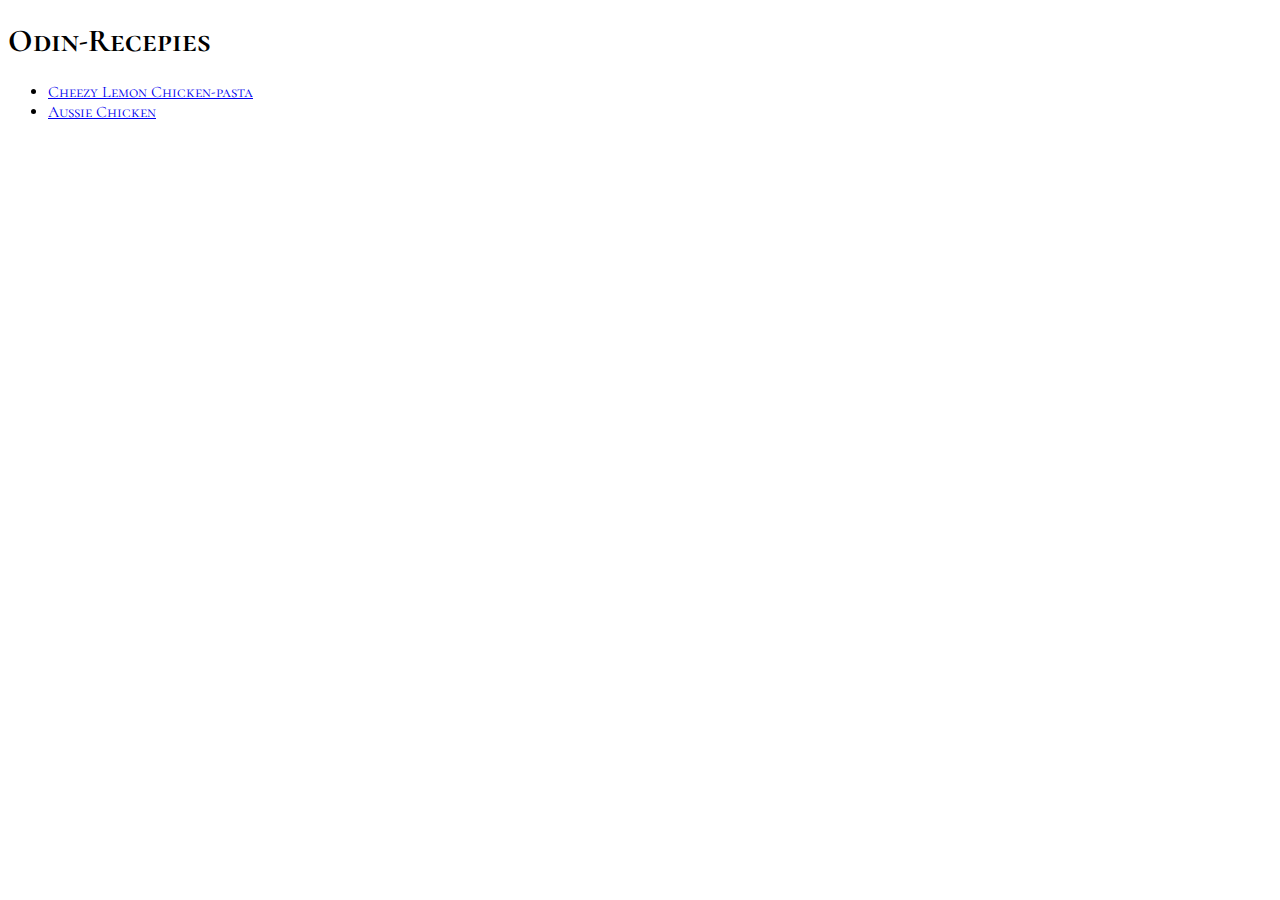
<file: index.html>
<!DOCTYPE html>
<html lang="en">
<head>
    <meta charset="UTF-8">
    <meta http-equiv="X-UA-Compatible" content="IE=edge">
    <meta name="viewport" content="width=device-width, initial-scale=1.0">
    <link rel="stylesheet" href="./css/style.css">
    <title>Document</title>
</head>
<body>
    <h1>Odin-Recepies</h1>

    <ul>
        <li><a href="./recepies/pasta.html">Cheezy Lemon Chicken-pasta</a></li>
        <li><a href="./recepies/aussie-chicken.html">Aussie Chicken</a></li>
    </ul>
</body>
</html>
</file>
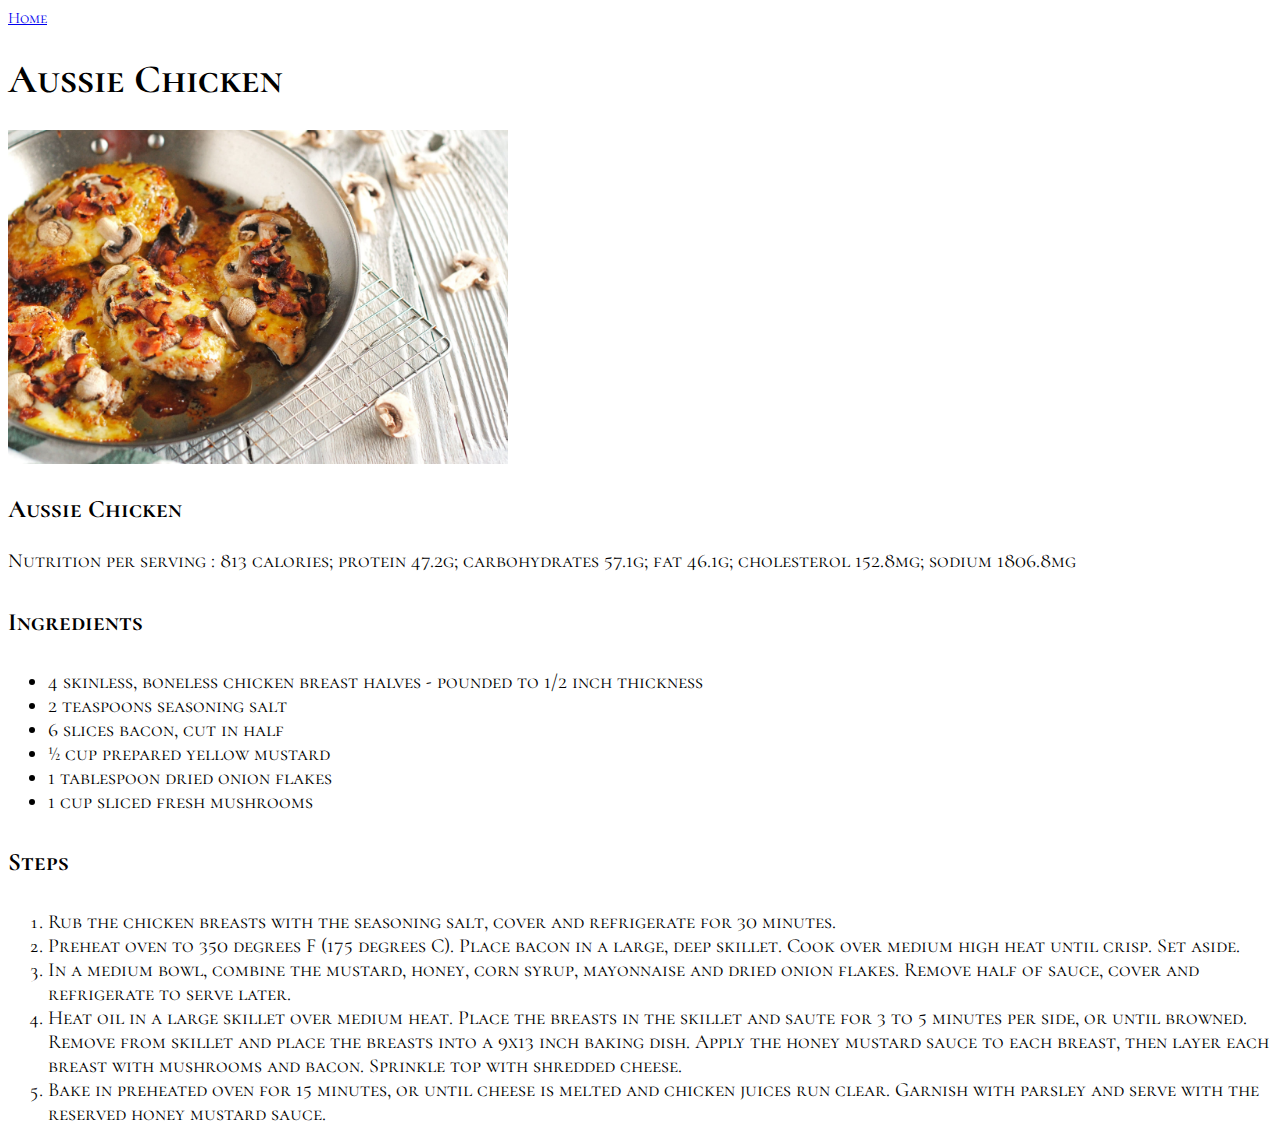
<file: recepies/aussie-chicken.html>
<!DOCTYPE html>
<html lang="en">
<head>
    <meta charset="UTF-8">
    <meta http-equiv="X-UA-Compatible" content="IE=edge">
    <meta name="viewport" content="width=device-width, initial-scale=1.0">
    <link rel="stylesheet" href="../css/style.css">
    <title>Aussie Chicken</title>
</head>
<body>
    <a href="../index.html">Home</a>
    <h1 class="title">Aussie Chicken</h1>
    <img src="../img/aussiechicken.jpg" alt="image of cheese pasta">
    <h3  class="sub-title">Aussie Chicken</h3>
    <p class="text">
        Nutrition per serving : 813 calories; protein 47.2g; carbohydrates 57.1g; fat 46.1g; cholesterol 152.8mg; sodium 1806.8mg
    </p>

    <h4  class="sub-title">Ingredients</h4>
    <ul class="text">
        <li>4 skinless, boneless chicken breast halves - pounded to 1/2 inch thickness</li>
        <li>2 teaspoons seasoning salt</li>
        <li>6 slices bacon, cut in half</li>
        <li>½ cup prepared yellow mustard</li>
        <li>1 tablespoon dried onion flakes</li>
        <li>1 cup sliced fresh mushrooms</li>
    </ul>

    <h4  class="sub-title">Steps</h4>
    <ol class="text">
        <li>Rub the chicken breasts with the seasoning salt, cover and refrigerate for 30 minutes.</li>
        <li>Preheat oven to 350 degrees F (175 degrees C). Place bacon in a large, deep skillet. Cook over medium high heat until crisp. Set aside.</li>
        <li>In a medium bowl, combine the mustard, honey, corn syrup, mayonnaise and dried onion flakes. Remove half of sauce, cover and refrigerate to serve later.</li>
        <li>Heat oil in a large skillet over medium heat. Place the breasts in the skillet and saute for 3 to 5 minutes per side, or until browned. Remove from skillet and place the breasts into a 9x13 inch baking dish. Apply the honey mustard sauce to each breast, then layer each breast with mushrooms and bacon. Sprinkle top with shredded cheese.</li>
        <li>Bake in preheated oven for 15 minutes, or until cheese is melted and chicken juices run clear. Garnish with parsley and serve with the reserved honey mustard sauce.</li>
    </ol>
</body>
</html>
</file>
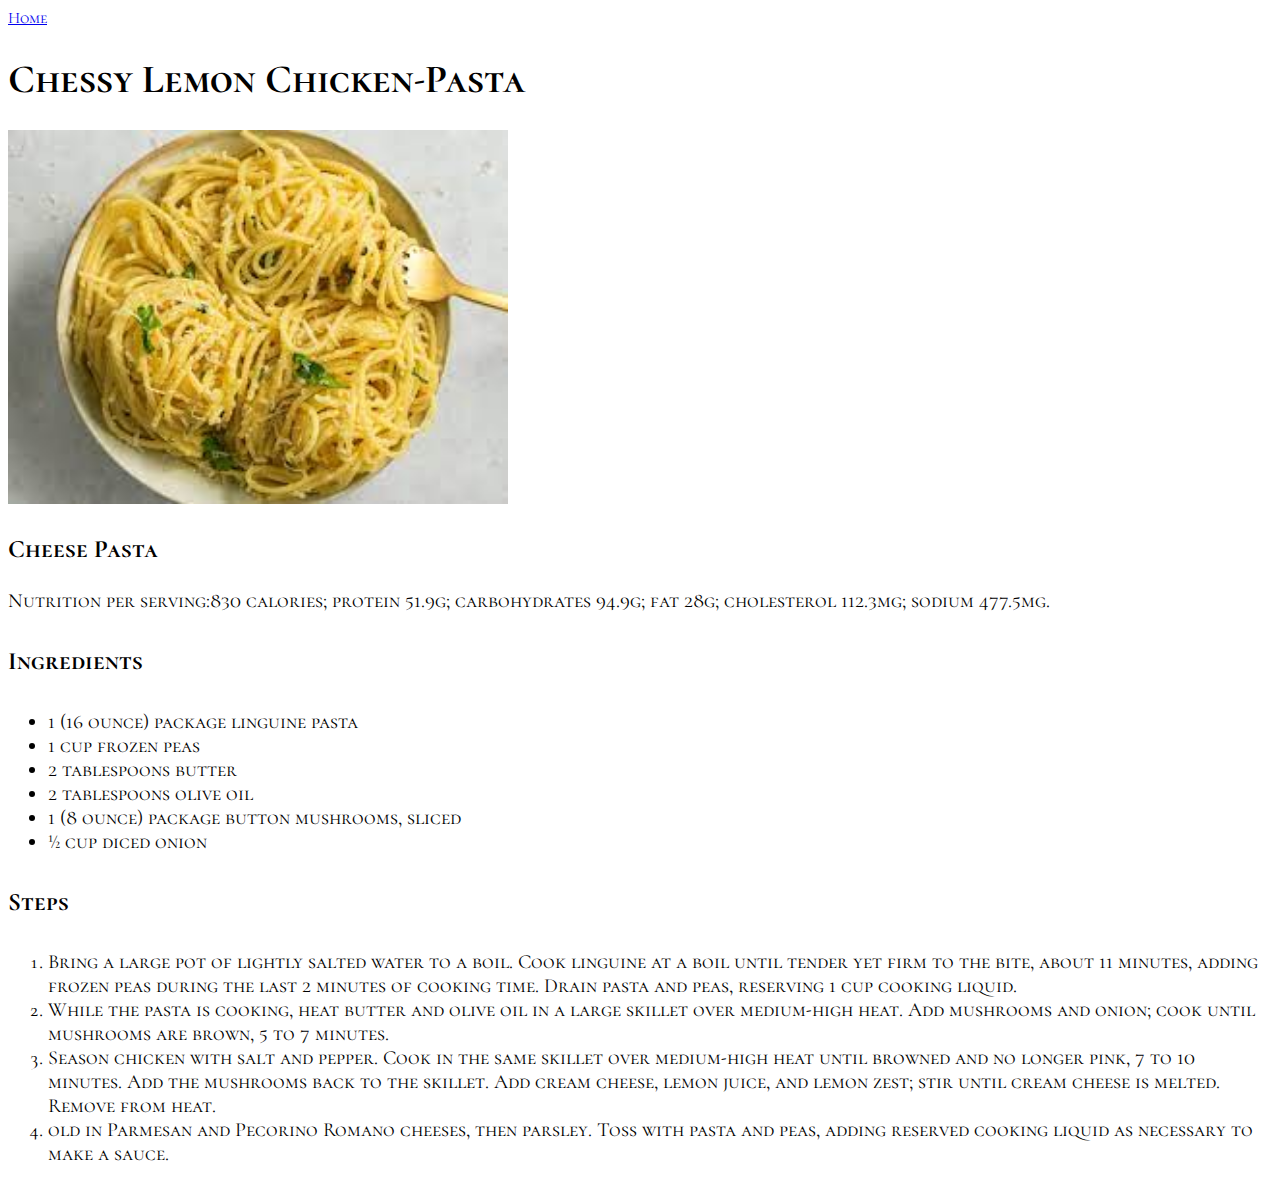
<file: recepies/pasta.html>
<!DOCTYPE html>
<html lang="en">
<head>
    <meta charset="UTF-8">
    <meta http-equiv="X-UA-Compatible" content="IE=edge">
    <meta name="viewport" content="width=device-width, initial-scale=1.0">
    <link rel="stylesheet" href="../css/style.css">
    <title>Cheezy lemon chicken-pasta</title>
</head>
<body>
    <a href="../index.html">Home</a>
    <h1 class="title">Chessy Lemon Chicken-Pasta</h1>
    <img src="../img/cheesepasta.jpg" alt="image of cheese pasta">
    <h3 class="sub-title" >Cheese Pasta</h3>
    <p class="text">
        Nutrition per serving:830 calories; protein 51.9g; carbohydrates 94.9g; fat 28g;
        cholesterol 112.3mg; sodium 477.5mg.
    </p>

    <h4  class="sub-title">Ingredients</h4>
    <ul class="text">
        <li>1 (16 ounce) package linguine pasta</li>
        <li>1 cup frozen peas</li>
        <li>2 tablespoons butter</li>
        <li>2 tablespoons olive oil</li>
        <li>1 (8 ounce) package button mushrooms, sliced</li>
        <li>½ cup diced onion</li>
    </ul>

    <h4  class="sub-title">Steps</h4>
    <ol class="text">
        <li>Bring a large pot of lightly salted water to a boil. Cook linguine at a boil until tender yet firm to the bite, about 11 minutes, adding frozen peas during the last 2 minutes of cooking time. Drain pasta and peas, reserving 1 cup cooking liquid.</li>
        <li>While the pasta is cooking, heat butter and olive oil in a large skillet over medium-high heat. Add mushrooms and onion; cook until mushrooms are brown, 5 to 7 minutes.</li>
        <li>Season chicken with salt and pepper. Cook in the same skillet over medium-high heat until browned and no longer pink, 7 to 10 minutes. Add the mushrooms back to the skillet. Add cream cheese, lemon juice, and lemon zest; stir until cream cheese is melted. Remove from heat.</li>
        <li>old in Parmesan and Pecorino Romano cheeses, then parsley. Toss with pasta and peas, adding reserved cooking liquid as necessary to make a sauce.</li>
    </ol>
</body>
</html>
</file>
<file: css/style.css>
@import url('https://fonts.googleapis.com/css2?family=Cormorant+SC:wght@400;700&display=swap');

*{
    font-family: 'Cormorant SC', serif;
}

.title{
    font-weight: 700;
    font-size: 40px;
}

.text{
    font-weight:400;
    font-size:20px;
}

.sub-title{
    font-weight:700;
    font-size: 25px;
}


img{
    width:500px;
    height:auto;
}
</file>
